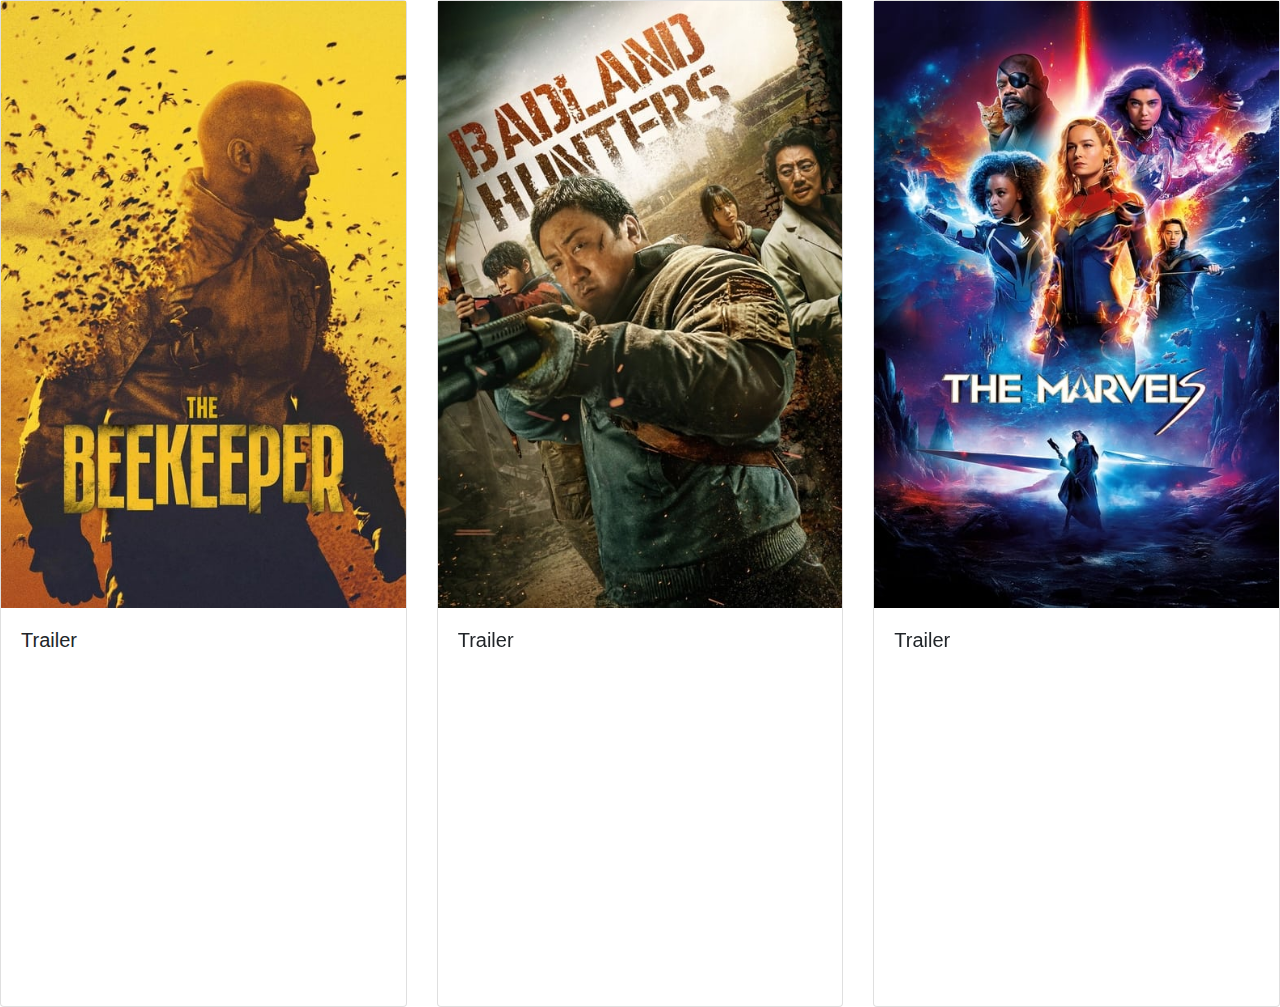
<file: pages/top3.html>
<!DOCTYPE html>
<html lang="es">
<head>
    <meta charset="UTF-8">
    <meta http-equiv="X-UA-Compatible" content="IE=edge">
    <meta name="viewport" content="width=device-width, initial-scale=1.0">
    <title>Top 3</title>
    <link rel="stylesheet" href="https://cdn.jsdelivr.net/npm/bootstrap@4.0.0/dist/css/bootstrap.min.css" integrity="sha384-Gn5384xqQ1aoWXA+058RXPxPg6fy4IWvTNh0E263XmFcJlSAwiGgFAW/dAiS6JXm" crossorigin="anonymous">
</head>
<body>
      <div class="card-deck">
        <div class="card h-25">
          <img class="h-25" src="../assets/img/peli_1.jpg" alt="Card image cap">
          <div class="card-body">
            <h5 class="card-title">Trailer</h5>
            <!-- <p class="card-text">This is a longer card with supporting text below as a natural lead-in to additional content. This content is a little bit longer.</p> -->
            <!-- <p class="card-text"><small class="text-muted">Last updated 3 mins ago</small></p> -->
            <iframe width="560" height="315" src="https://www.youtube.com/embed/TjkRaI5a060?si=F6jkZmq339rAtA6c" title="YouTube video player" frameborder="0" allow="accelerometer; autoplay; clipboard-write; encrypted-media; gyroscope; picture-in-picture; web-share" referrerpolicy="strict-origin-when-cross-origin" allowfullscreen></iframe>
          </div>
        </div>
        <div class="card h-25">
          <img class="h-25" src="../assets/img/peli_2.jpg" alt="Card image cap">
          <div class="card-body">
            <h5 class="card-title">Trailer</h5>
            <!-- <p class="card-text">This card has supporting text below as a natural lead-in to additional content.</p> -->
            <!-- <p class="card-text"><small class="text-muted">Last updated 3 mins ago</small></p> -->
            <iframe width="560" height="315" src="https://www.youtube.com/embed/hKbo-ZKdSqw?si=EvJJlH_FoZW_etqY" title="YouTube video player" frameborder="0" allow="accelerometer; autoplay; clipboard-write; encrypted-media; gyroscope; picture-in-picture; web-share" referrerpolicy="strict-origin-when-cross-origin" allowfullscreen></iframe>
          </div>
        </div>
        <div class="card h-25">
          <img class="h-25" src="../assets/img/peli_3.jpg" alt="Card image cap">
          <div class="card-body">
            <h5 class="card-title">Trailer</h5>
            <!-- <p class="card-text">This is a wider card with supporting text below as a natural lead-in to additional content. This card has even longer content than the first to show that equal height action.</p> -->
            <!-- <p class="card-text"><small class="text-muted">Last updated 3 mins ago</small></p> -->
            <iframe width="560" height="315" src="https://www.youtube.com/embed/wS_qbDztgVY?si=V-QEotN8d-npBzgH" title="YouTube video player" frameborder="0" allow="accelerometer; autoplay; clipboard-write; encrypted-media; gyroscope; picture-in-picture; web-share" referrerpolicy="strict-origin-when-cross-origin" allowfullscreen></iframe>
          </div>
        </div>
      </div>

      
      <script src="https://cdn.jsdelivr.net/npm/bootstrap@4.0.0/dist/js/bootstrap.min.js" integrity="sha384-JZR6Spejh4U02d8jOt6vLEHfe/JQGiRRSQQxSfFWpi1MquVdAyjUar5+76PVCmYl" crossorigin="anonymous"></script>
</body>
</html>
</file>
